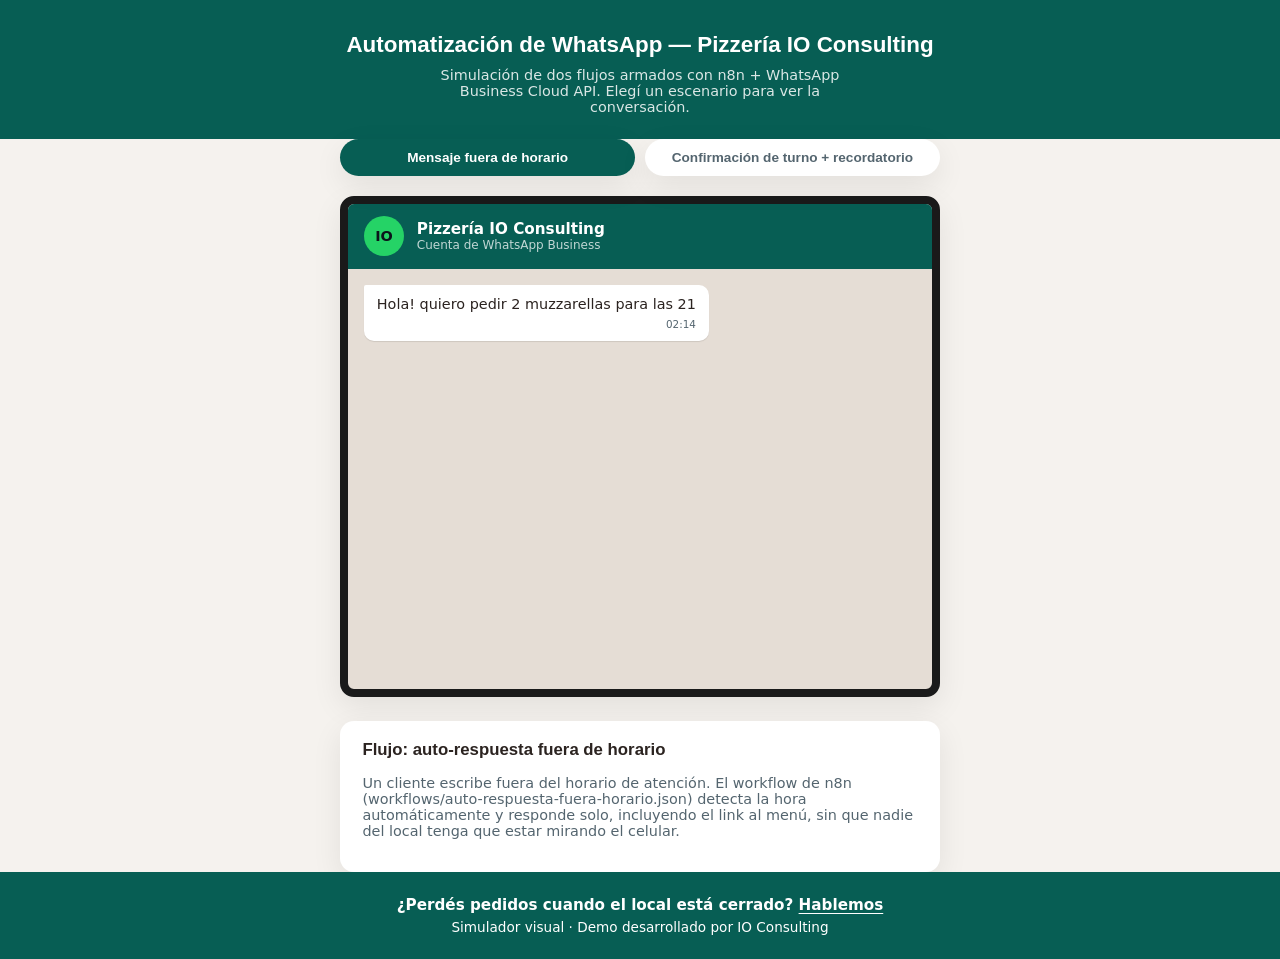
<file: index.html>
<!DOCTYPE html>
<html lang="es">
<head>
<meta charset="UTF-8">
<meta name="viewport" content="width=device-width, initial-scale=1.0">
<meta http-equiv="Content-Security-Policy" content="default-src 'none'; script-src 'self'; style-src 'self' https://fonts.googleapis.com; font-src https://fonts.gstatic.com; img-src 'self'; base-uri 'none'; form-action 'none'">
<title>Simulador — Automatización WhatsApp IO Consulting</title>
<meta name="description" content="Simulador de las automatizaciones de WhatsApp de Pizzería IO Consulting: auto-respuesta fuera de horario y confirmación/recordatorio de turno.">
<meta name="theme-color" content="#075e54">
<link rel="canonical" href="https://ioconsultingarg.github.io/turnero-whatsapp-demo/">
<link rel="icon" href="assets/favicon.svg" type="image/svg+xml">
<meta property="og:type" content="website">
<meta property="og:locale" content="es_AR">
<meta property="og:title" content="Automatización de WhatsApp — demo IO Consulting">
<meta property="og:description" content="Auto-respuesta fuera de horario y recordatorio de turnos, sin que nadie tenga que estar mirando el celular.">
<meta property="og:url" content="https://ioconsultingarg.github.io/turnero-whatsapp-demo/">
<meta property="og:image" content="https://ioconsultingarg.github.io/turnero-whatsapp-demo/assets/og.png">
<meta property="og:image:width" content="1200">
<meta property="og:image:height" content="630">
<meta name="twitter:card" content="summary_large_image">
<meta name="twitter:image" content="https://ioconsultingarg.github.io/turnero-whatsapp-demo/assets/og.png">
<link rel="preconnect" href="https://fonts.googleapis.com">
<link rel="preconnect" href="https://fonts.gstatic.com" crossorigin>
<link href="https://fonts.googleapis.com/css2?family=Poppins:wght@600;700&family=Inter:wght@400;500;600&display=swap" rel="stylesheet">
<link rel="stylesheet" href="css/styles.css">
</head>
<body>

<header class="page-header">
  <div class="container">
    <h1>Automatización de WhatsApp — Pizzería IO Consulting</h1>
    <p class="page-subtitle">Simulación de dos flujos armados con n8n + WhatsApp Business Cloud API. Elegí un escenario para ver la conversación.</p>
  </div>
</header>

<main class="container">
  <div class="scenario-tabs" role="tablist" aria-label="Escenarios de la demo">
    <button class="scenario-tab active" role="tab" aria-selected="true" aria-controls="chatBody" data-scenario="fuera-horario">Mensaje fuera de horario</button>
    <button class="scenario-tab" role="tab" aria-selected="false" aria-controls="chatBody" data-scenario="turno">Confirmación de turno + recordatorio</button>
  </div>

  <div class="phone-frame">
    <div class="phone-notch"></div>
    <div class="chat-header">
      <div class="chat-avatar" aria-hidden="true">IO</div>
      <div>
        <div class="chat-name">Pizzería IO Consulting</div>
        <div class="chat-status">Cuenta de WhatsApp Business</div>
      </div>
    </div>
    <div class="chat-body" id="chatBody" role="log" aria-live="polite" aria-label="Conversación simulada"></div>
  </div>

  <section class="explainer" id="explainer"></section>
</main>

<footer class="site-footer">
  <div class="container">
    <p class="footer-cta">¿Perdés pedidos cuando el local está cerrado? <a href="https://ioconsulting.com.ar" target="_blank" rel="noopener">Hablemos</a></p>
    <p>Simulador visual · Demo desarrollado por IO Consulting</p>
  </div>
</footer>

<script src="js/simulador.js"></script>
</body>
</html>
</file>
<file: css/styles.css>
:root {
  --wa-verde-oscuro: #075e54;
  --wa-verde: #25d366;
  --wa-fondo-chat: #e5ddd5;
  --wa-burbuja-entrante: #ffffff;
  --wa-burbuja-saliente: #dcf8c6;
  --color-text: #2b2320;
  --color-text-light: #54656f;
  --font-heading: 'Poppins', sans-serif;
  --font-body: 'Inter', system-ui, sans-serif;
  --radius: 14px;
  --shadow: 0 10px 30px rgba(0,0,0,0.08);
  --max-width: 640px;
}

* { box-sizing: border-box; }
body { margin: 0; font-family: var(--font-body); color: var(--color-text); background: #f5f2ee; }
h1, h2 { font-family: var(--font-heading); margin: 0 0 0.4em; }
.container { max-width: var(--max-width); margin: 0 auto; padding: 0 1.25rem; }

.page-header { background: var(--wa-verde-oscuro); color: white; padding: 2rem 0 1.5rem; text-align: center; }
.page-header h1 { font-size: 1.4rem; }
.page-subtitle { color: rgba(255,255,255,0.85); font-size: 0.9rem; max-width: 46ch; margin: 0.5rem auto 0; }

main { padding: 1.5rem 0 3rem; }

.scenario-tabs { display: flex; gap: 0.6rem; margin-bottom: 1.2rem; flex-wrap: wrap; }
.scenario-tab {
  flex: 1;
  min-width: 200px;
  padding: 0.7rem 1rem;
  border: none;
  border-radius: 999px;
  background: white;
  box-shadow: var(--shadow);
  font-weight: 600;
  font-size: 0.85rem;
  cursor: pointer;
  color: var(--color-text-light);
}
.scenario-tab.active { background: var(--wa-verde-oscuro); color: white; }
.scenario-tab:focus-visible, a:focus-visible { outline: 3px solid var(--wa-verde); outline-offset: 2px; }

.phone-frame {
  background: var(--wa-fondo-chat);
  border-radius: var(--radius);
  box-shadow: var(--shadow);
  overflow: hidden;
  border: 8px solid #1a1a1a;
}
.phone-notch { display: none; }

.chat-header {
  background: var(--wa-verde-oscuro);
  color: white;
  display: flex;
  align-items: center;
  gap: 0.8rem;
  padding: 0.8rem 1rem;
}
.chat-avatar {
  width: 40px; height: 40px;
  background: var(--wa-verde);
  border-radius: 50%;
  display: flex; align-items: center; justify-content: center;
  font-weight: 700;
  font-size: 0.9rem;
  color: #0b141a;
}
.chat-name { font-weight: 600; font-size: 0.95rem; }
.chat-status { font-size: 0.75rem; color: rgba(255,255,255,0.75); }

.chat-body {
  min-height: 420px;
  padding: 1rem;
  display: flex;
  flex-direction: column;
  gap: 0.5rem;
}

.bubble {
  max-width: 80%;
  padding: 0.55rem 0.8rem;
  border-radius: 10px;
  font-size: 0.9rem;
  line-height: 1.4;
  white-space: pre-line;
  box-shadow: 0 1px 1px rgba(0,0,0,0.1);
  opacity: 0;
  transform: translateY(6px);
  animation: bubbleIn 0.35s ease forwards;
}
@keyframes bubbleIn { to { opacity: 1; transform: translateY(0); } }
@media (prefers-reduced-motion: reduce) {
  .bubble { animation: none; opacity: 1; transform: none; }
}

.bubble.in { align-self: flex-start; background: var(--wa-burbuja-entrante); border-top-left-radius: 2px; }
.bubble.out { align-self: flex-end; background: var(--wa-burbuja-saliente); border-top-right-radius: 2px; }
.bubble a { color: #05574e; overflow-wrap: anywhere; }
.bubble-time { display: block; text-align: right; font-size: 0.65rem; color: var(--color-text-light); margin-top: 0.2rem; }
.bubble-tag {
  display: inline-block;
  font-size: 0.65rem;
  font-weight: 700;
  text-transform: uppercase;
  color: var(--wa-verde-oscuro);
  margin-bottom: 0.2rem;
}

.explainer {
  background: white;
  border-radius: var(--radius);
  box-shadow: var(--shadow);
  padding: 1.2rem 1.4rem;
  margin-top: 1.5rem;
  font-size: 0.9rem;
  color: var(--color-text-light);
}
.explainer h2 { color: var(--color-text); font-size: 1.05rem; }
.explainer a { color: var(--wa-verde-oscuro); font-weight: 600; }

.site-footer { background: var(--wa-verde-oscuro); color: white; padding: 1.2rem 0; text-align: center; font-size: 0.85rem; }
.site-footer p { margin: 0.3rem 0; }
.footer-cta { font-weight: 600; font-size: 0.95rem; }
.site-footer a { color: white; text-decoration: underline; text-underline-offset: 3px; }
</file>
